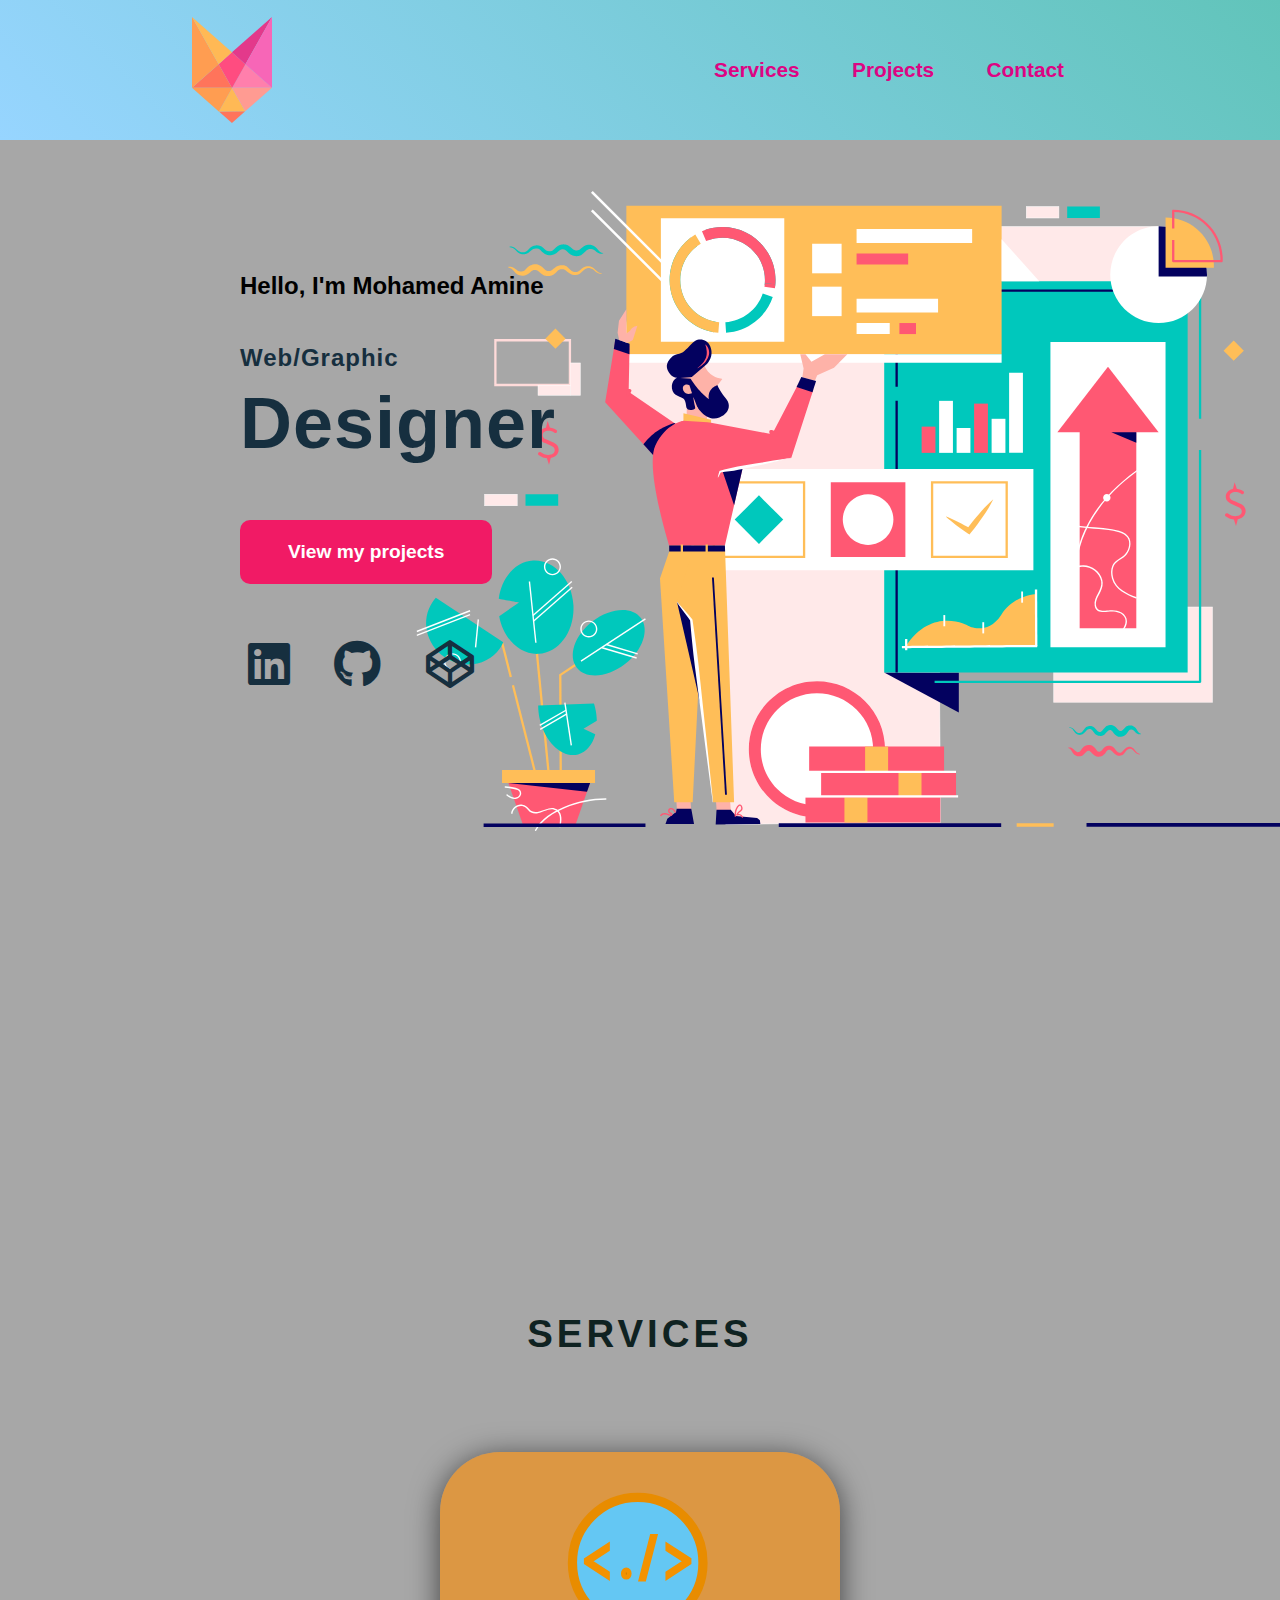
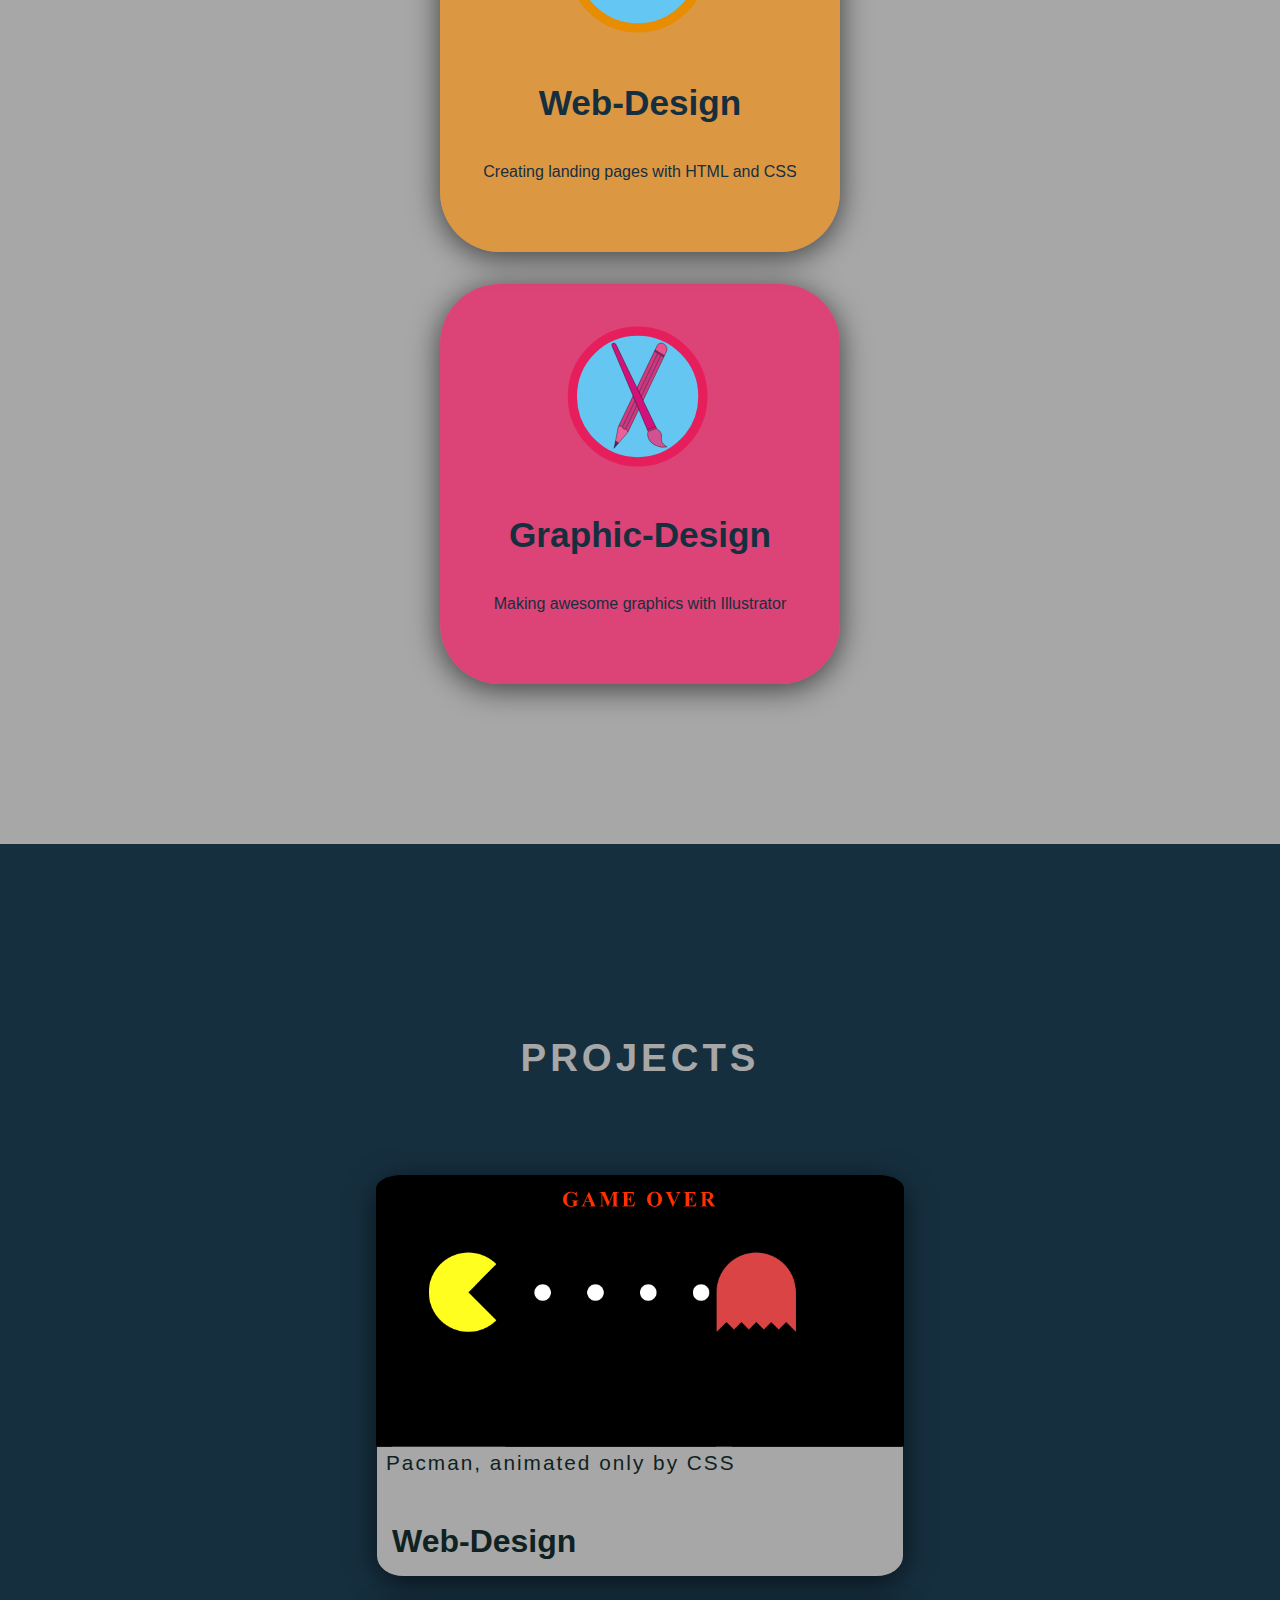
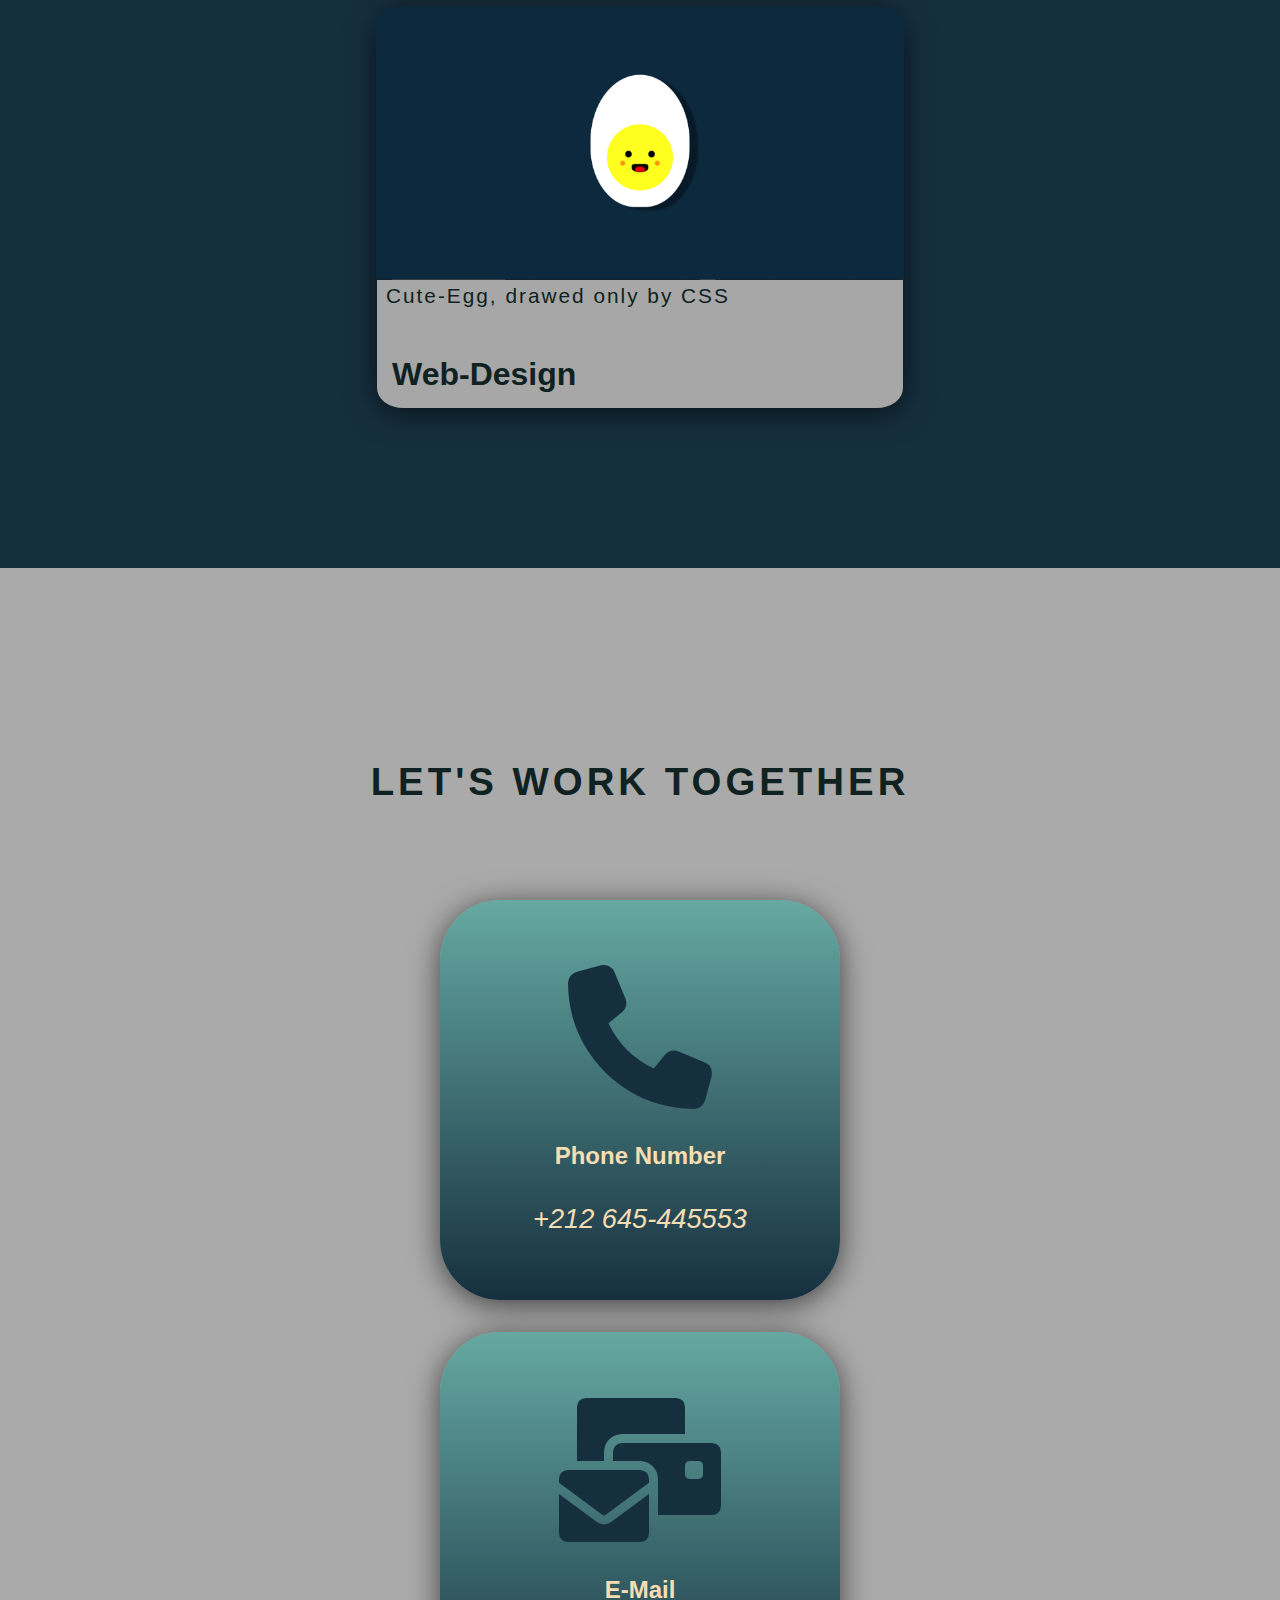
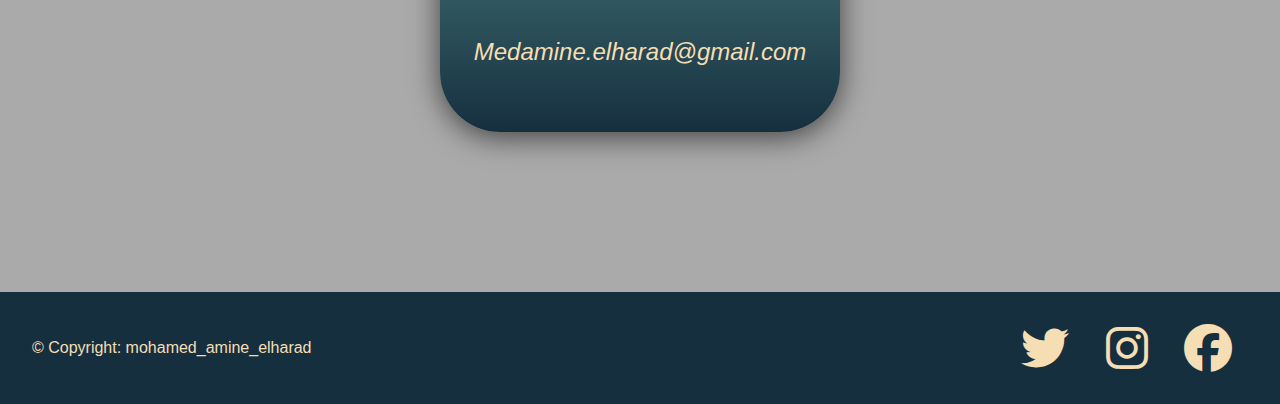
<file: index.html>
<!DOCTYPE html>
<html lang="en">
<head>
    <meta charset="UTF-8">
    <meta http-equiv="X-UA-Compatible" content="IE=edge">
    <meta name="viewport" content="width=device-width, initial-scale=1.0">
    <link rel="stylesheet" href="https://cdnjs.cloudflare.com/ajax/libs/font-awesome/6.2.1/css/all.min.css">
    <link rel="stylesheet" href="style.css">
    <title>Mohamed Amine ElHarad</title>
</head>
<body>
    <header>
        <img src="images/logo.svg" alt="logo">
        <nav class="navigation">
            <a href="#Service">Services</a>
            <a href="#Projects">Projects</a>
            <a href="#Contact">Contact</a>
        </nav>
    </header>

    <section class="main">
        <div class="description">
            <h2>Hello, I'm Mohamed Amine<br> <span><p>Web/Graphic</p><br> Designer</span></h2>
            <a href="#Projects" class="main-btn">View my projects</a>
            <div class="social-icons">
                <a href="https://www.linkedin.com/in/mohamed-amine-elharad-aa267722b/" target="_blank"><i class="fa-brands fa-linkedin"></i></a>
                <a href="https://github.com/MohamedAmine-ElHarad" target="_blank"><i class="fa-brands fa-github"></i></a>
                <a href="https://codepen.io/medelharad" target="_blank"><i class="fa-brands fa-codepen"></i></a>
            </div>
        </div>
    </section>

    <section id="Service">
        <h2 class="title">Services</h2>
        <div class="content">
            <a href="#Contact">
                <div class="web card">
                    <img src="images/logo html.svg" alt="web-icon">
                    <h3>Web-Design</h3>
                    <p>Creating landing pages with HTML and CSS</p>
                </div>
            </a>
            <a href="#Contact">
                <div class="graphic card">
                    <img src="images/logo design.svg" alt="graphic-icon">
                    <h3>Graphic-Design</h3>
                    <p>Making awesome graphics with Illustrator</p>
                </div>
            </a>
        </div>
    </section>
    
    <section id="Projects">
        <h2 class="title">Projects</h2>
        <div class="content">
            <div class="project-card">
                <a href="projects/pacman.html" target="_blank"><img src="images/pacman.png" alt="Pacman-Project">
                    <p>Pacman, animated only by CSS</p>
                    <h3>Web-Design</h3>
                </a>
            </div>
            <div class="project-card">
                <a href="projects/egg.html" target="_blank"><img src="images/egg.png" alt="Egg-Project">
                    <p>Cute-Egg, drawed only by CSS</p>
                    <h3>Web-Design</h3>
                </a>
            </div>
        </div>
    </section>

    <section id="Contact">
        <h2 class="title">Let's work together</h2>
        <div class="content contact">
            <div>
                <a href="" target="_blank">
                    <div class="phone cards">
                        <a href=""><i class="fa-solid fa-phone"></i></a>
                        <h3>Phone Number</h3>
                        <p>+212 645-445553</p>
                    </div>
                </a>
            </div>

            <div>
                <a href="" target="_blank">
                    <div class="mail cards">
                        <a href=""><i class="fa-solid fa-envelopes-bulk"></i></a>
                        <h3>E-Mail</h3>
                        <p>Medamine.elharad@gmail.com</p>
                    </div>
                </a>
            </div>
        </div>
    </section>

    <footer>
        <p>&copy; Copyright: mohamed_amine_elharad</p>
        <div class="social-icons footer">
            <a href="https://twitter.com/MElharad" target="_blank"><i class="fa-brands fa-twitter"></i></a>
            <a href="https://www.instagram.com/mohamed_amine_elharad/?hl=fr" target="_blank"><i class="fa-brands fa-instagram"></i></a>
            <a href="https://www.facebook.com/frechco/" target="_blank"><i class="fa-brands fa-facebook"></i></a>
        </div>
    </footer>

</body>
</html>
</file>
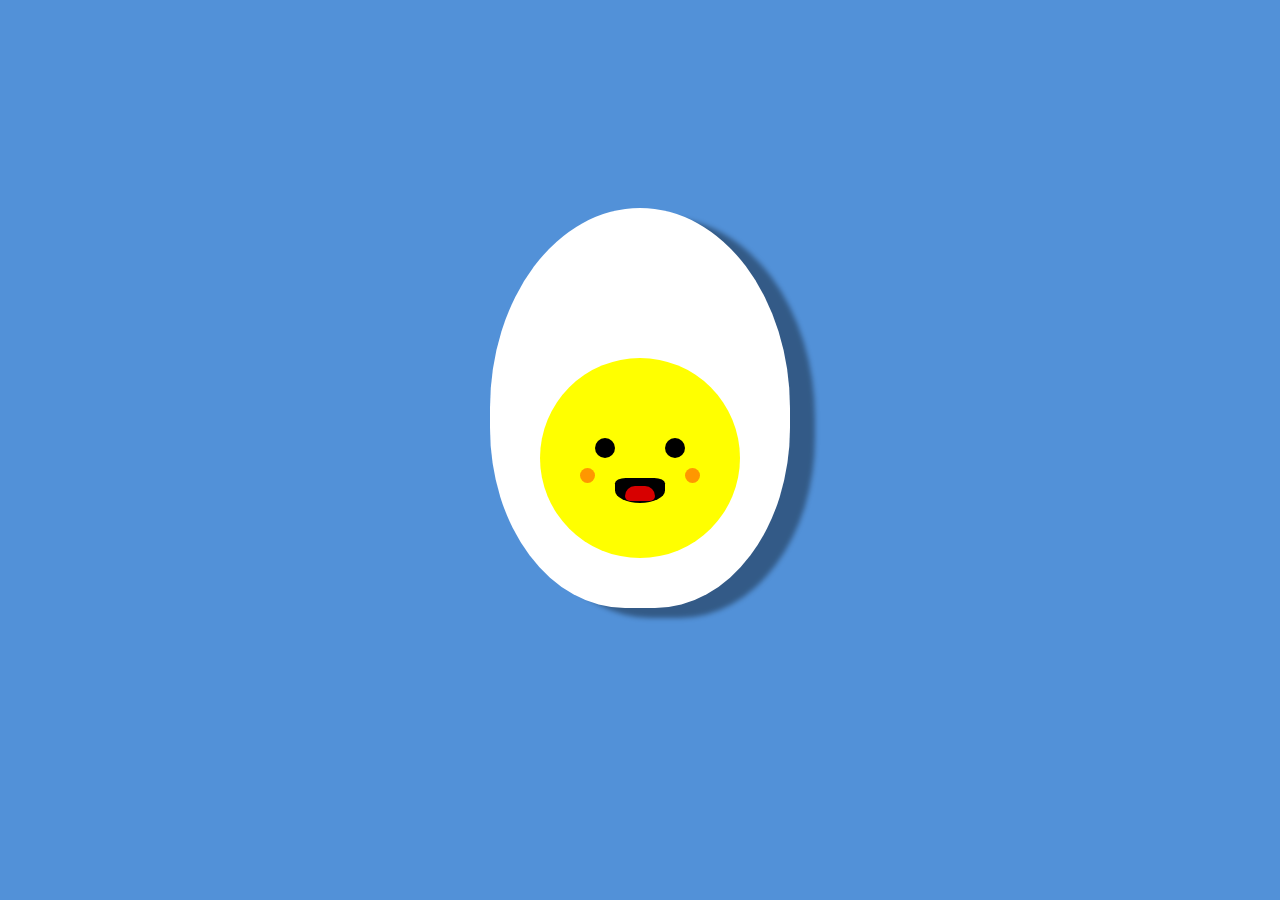
<file: projects/egg.html>
<!DOCTYPE html>
<html lang="en">
<head>
    <meta charset="UTF-8">
    <meta http-equiv="X-UA-Compatible" content="IE=edge">
    <meta name="viewport" content="width=device-width, initial-scale=1.0">
    <title>egg</title>
    <style>
        body{
            background-color: #5291d8;
        }
        .white{
            position: relative;
            left: 50%;
            transform: translate(-50%, 50%);
            height: 400px;
            width: 300px;
            background-color: white;
            border-radius: 50% 50% 45% 45%;
            box-shadow: 25px  10px 5px rgba(0, 0, 0, 0.377);
            transition: .7s ease;
        }
        .white:hover{
            transform: scale(-1, 1);
        }
        .yellow {
            position: relative;
            top: 150px;
            left: 50px;
            height: 200px;
            width: 200px;
            background-color: yellow;
            border-radius: 50%;
        }
        .yellow>div:nth-child(1){
            position: absolute;
            top: 80px;
            left: 55px;
            background-color: black;
            border-radius: 50%;
            height: 20px;
            width: 20px;
        }
        .yellow>div:nth-child(2){
            position: absolute;
            top: 80px;
            left: 125px;
            background-color: black;
            border-radius: 50%;
            height: 20px;
            width: 20px;
        }
        .yellow>div:nth-child(3){
            position: absolute;
            top: 120px;
            left: 75px;
            background-color: black;
            border-radius: 30% 30% 70% 70%;
            height: 25px;
            width: 50px;
        }
        .yellow::before {
            content: "";
            position: absolute;
            left: 40px;
            top: 110px;
            height: 15px;
            width: 15px;
            background-color: rgba(255, 0, 0, 0.408);
            border-radius: 50%;
        }
        .yellow::after {
            content: "";
            position: absolute;
            left: 145px;
            top: 110px;
            height: 15px;
            width: 15px;
            background-color: rgba(255, 0, 0, 0.408);
            border-radius: 50%;
        }
        .white::before{
            content: "";
            position: absolute;
            left: 135px;
            top: 278px;
            height: 15px;
            width: 30px;
            background-color: rgba(255, 0, 0, 0.844);
            border-radius: 100px 100px 50px 50px;
            z-index: 1;
        }
    </style>
</head>
<body>
    <div class="container">
        <div class="white">
            <div class="yellow">
                <div></div>
                <div></div>
                <div></div>
            </div>
        </div>
    </div>
</body>
</html>
</file>
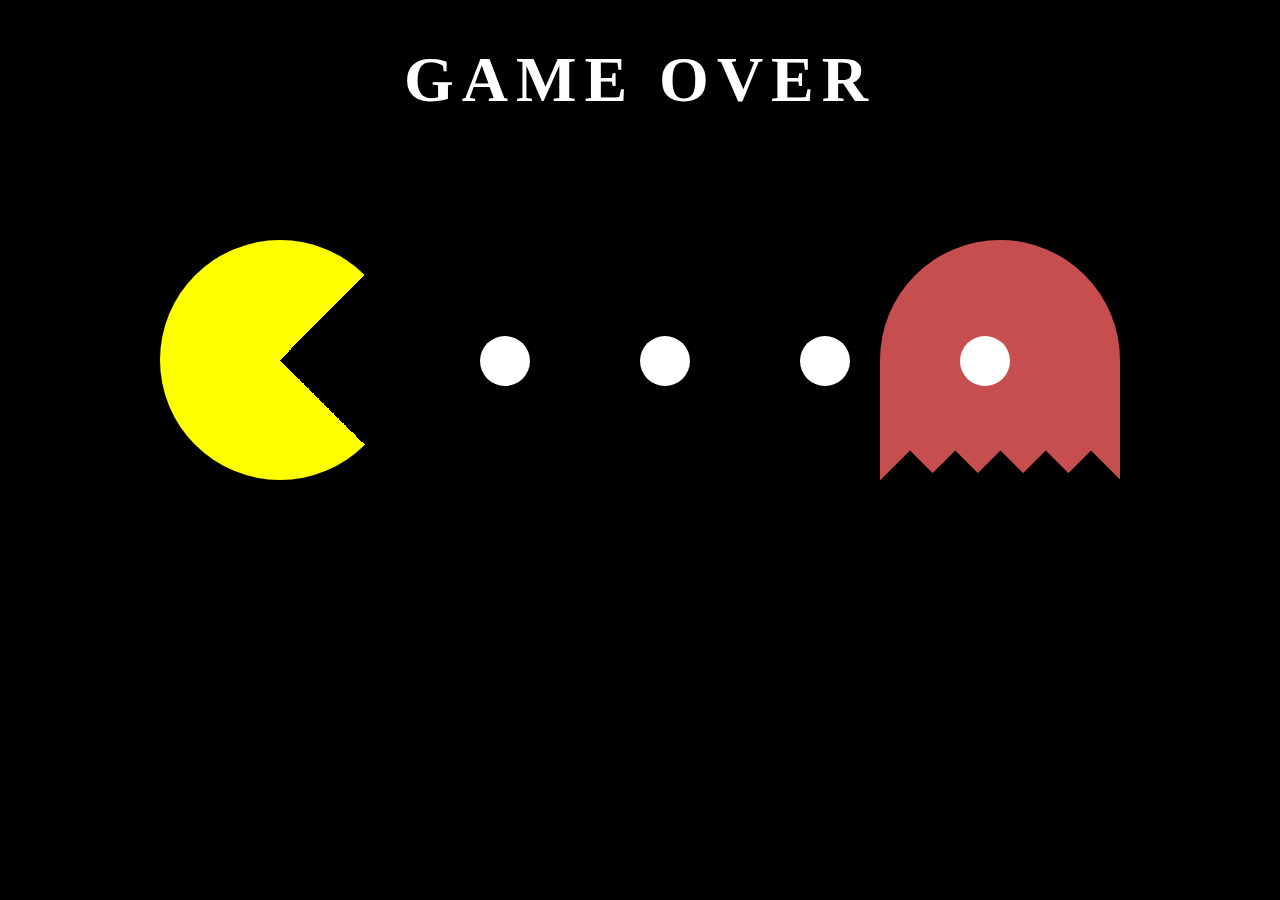
<file: projects/pacman.html>
<!DOCTYPE html>
<html lang="en">
<head>
    <meta charset="UTF-8">
    <meta http-equiv="X-UA-Compatible" content="IE=edge">
    <meta name="viewport" content="width=device-width, initial-scale=1.0">
    <title>pacman</title>

    <style>

         
        * {
            box-sizing: border-box;
        }
        h1 {
            display: grid;
            justify-content: center;
            letter-spacing: .5rem;
            font-size: 4rem;
            color: #fff;
            z-index: 999;
            animation: slideup 8s ease infinite;
        }
        @keyframes slideup {
            0% {
                transform: translatey(-2000%);
            }
            70% {
                color: green;
            }
            75% {
                color: rgb(238, 255, 0);
            }
            80% {
                color: rgb(255, 200, 0);
            }
            85% {
                color: rgb(255, 157, 0);
            }
            90% {
                color: rgb(255, 128, 0);
            }
            95% {
                color: rgb(255, 98, 0);
            }
            100% {
                transform: translatey(0);
                color: red;
            }
        }
        body {
            background-color: #000;
            background-size: 100vh;
        }
        .pacman, .ghost {
            width: 15rem;
            height: 15rem;
            position: absolute;
            top: 15rem;
        }
        .pacman {
            background: conic-gradient(from 135deg, yellow 75%, rgba(0, 0, 0, 0) 25%);
            border-radius: 50%;
            left: 10rem;
            box-shadow: -21rem 0 0 7rem #000 ;
            z-index: 99;
            animation: slideright 8s infinite;
            animation-timing-function: cubic-bezier(2, 2, 2.2, 2);
        }
        @keyframes slideright {
            0% {
                transform: translateX(0);
            }
            18% {
                background: conic-gradient(from 135deg, yellow 75%, rgba(0, 0, 0, 0) 25%);
            }
            20% {
                background: conic-gradient(from 90deg, yellow 99.8%, rgba(0, 0, 0, 0) .2%);
            }
            33% {
                background: conic-gradient(from 135deg, yellow 75%, rgba(0, 0, 0, 0) 25%);
            }
            35% {
                background: conic-gradient(from 90deg, yellow 99.8%, rgba(0, 0, 0, 0) .2%);
            }
            45% {
                background: conic-gradient(from 135deg, yellow 75%, rgba(0, 0, 0, 0) 25%);
            }
            85% {
                background: conic-gradient(from 90deg, yellow 99.8%, rgba(0, 0, 0, 0) .2%);
            }
            100% {
                background: conic-gradient(from 90deg, yellow 99.8%, rgba(0, 0, 0, 0) .2%);
                transform: translateX(230%);
            }
        }
        @keyframes slidedown {
            0% {
                transform: translatey(-400%);
            }
            75% {
                transform: translatey(0);
                transform: translatex(-70%);
            }
            100% {
                /* transform: translatey(0); */
                transform: translatex(-70%);
            }
        }
        .ghost {
            animation: slidedown 8s ease infinite;
            background: #c74e4e ;
            right: 10rem;
            border-radius: 50% 50% 0 0;
        }
        .ghost::before {
            content: "";
            position: absolute;
            width: 5rem;
            height: 5rem;
            background: #000 ;
            top: 14.2rem;
            right: -0.7rem;
            transform: rotate(45deg);
            box-shadow: -2rem 2rem 0 0 #000, -4rem 4rem 0 0 #000, -6rem 6rem 0 0 #000,
            -8rem 8rem 0 0 #000  ;
        }
        .ground {
            width: 50px;
            height: 50px;
            border-radius: 50%;
            background: #fff ;
            position: absolute;
            top: 21rem;
            left: 30rem;
            box-shadow: 10rem 0 0 0 #fff, 20rem 0 0 0 #fff, 30rem 0 0 0 #fff;
        }
        
        
    </style>

</head>
<body>
    <h1>GAME OVER</h1>
    <div class="pacman"></div>
    <div class="ghost"></div>
    <div class="ground"></div>
</body>
</html>
</file>
<file: style.css>
* {
    box-sizing: border-box;
    padding: 0;
    margin: 0;
    font-family: sans-serif;
    scroll-behavior: smooth;
}

header {
    background: linear-gradient(45deg, #97d5ff, #61c4ba);
    width: 100%;
    height: 140px;
    position: fixed;
    display: flex;
    justify-content: space-between;
    align-items: center;
    padding: 2rem 12rem;
    z-index: 999;
}

/* .menu-dots {
    display: none;
} */

.navigation a {
    text-decoration: none;
    color: #dd0483;
    font-weight: 800;
    font-size: 1.3rem;
    padding: 0 1.5rem 0 1.5rem;
}

.navigation a:hover {
    color: rgb(255, 191, 0);
}

.navigation a:active {
    color: rgb(0, 0, 0);
}

header img {
    width: 80px;
}

section {
    padding: 0rem 15rem 10rem 15rem ;
    min-height: 100vh;
}

.main {
    display: flex;
    align-items: center;
    background: #a7a7a7 url(images/illustration.svg) no-repeat 100%;
    background-position: top 191px right;
    width: 100%;
    height: 70rem;
    background-attachment: fixed;
}

.main h2 span {
    display: inline-block;
    font-size: 4.5rem; 
    color: rgb(22, 47, 63);
    letter-spacing: 1px;
    margin: 0 0 2rem 0;
}
.main h2 span p {
    display: inline-block;
    color: rgb(22, 47, 63);
    font-size: 1.5rem; 
}

.main-btn {
    display: inline-block;
    text-decoration: none;
    background-color: #ff0059d7;
    border-radius: 10px;
    font-size: 1.2rem;
    font-weight: 700;
    color: white;
    padding: 1.3rem 3rem;
    margin-top: 1.5rem ;
    margin-bottom: 3.5rem;
    transition: 0.3s ease;
}

.main-btn:hover {
    transform: scale(1.1);
    background-color: #ff0059d7;
    color: black;
}
.social-icons a i {
    margin: 0 2rem 0 .5rem;
    color: rgb(22, 47, 63);
    font-size: 3rem;
    transition: 0.2s;
}
.social-icons a i:hover {
    transform: scale(1.5);
}

#Service {
    background: #a7a7a7;
}

.card img {
    width: 15rem;
}

.title {
    text-align: center;
    padding: 12rem 0 4rem 0;
    font-size: 2.4rem;
    font-family:Arial, Helvetica, sans-serif ;
    color: #0f2221;
    letter-spacing: 4px;
    font-weight: 800;
    text-transform: uppercase;
}

.card h3 {
    color: rgb(22, 47, 63);
    font-size: 2.2rem;
}
.card:hover h3 {
    color: rgb(0, 217, 255);
}

.content {
    padding-top: 2rem;
    display: flex;
    gap: 2rem;
    justify-content: space-around;
    align-items: center;
    flex-wrap: wrap;
}

.card {
    display: grid;
    justify-items: center;
    border-radius: 15%;
    height: 25rem;
    width: 25rem;
    color: rgb(22, 47, 63);
    background: #d4d4d4;
    box-shadow: 0 5px 30px rgba(0, 0, 0, 0.623);
    padding: 2rem;
    transition: .5s ease;
    cursor: pointer;
}

.graphic {
    background: rgba(255, 0, 85, 0.6);
}
.web {
    background: rgba(255, 140, 0, 0.6);
}

.card:hover {
    background: url(images/patterns.png) 100% rgb(22, 47, 63);
    transform: scale(1.1);
    color: white;
}

#Projects {
    background-color: rgb(22, 47, 63);
}
#Projects .title {
    color: #a7a7a7;
}

.project-card {
    display: grid;
    justify-content: center;
    border-radius: 5%;
    height: 25rem;
    width: 32.9rem;
    background: #a7a7a7;
    box-shadow: 0 5px 30px rgba(0, 0, 0, 0.623);
    cursor: pointer;
    transition: .2s ease-in;
}
.project-card:hover {
    transform: scale(1.1);
}
.project-card a{
    text-decoration: none;
}
.project-card a img{
    border-radius: 5% 5% 0 0;
    width: 33rem;
    margin-top: -1px;
}
.project-card a p{
    font-size: 1.3rem;
    color: #0f2221;
    padding-left: 10px;
    letter-spacing: 2px;
    font-family:'Franklin Gothic Medium', 'Arial Narrow', Arial, sans-serif;
}
.project-card a h3{
    font-size: 2rem;
    color: #0f2221;
    padding: 3rem 0 0 1rem;
    font-family:'Franklin Gothic Medium', 'Arial Narrow', Arial, sans-serif;
}
#Contact {
    background: #aaaaaa;
}
.contact {
    display: flex;
    justify-content: center ;
}
.cards {
    display: grid;
    justify-items: center;
    border-radius: 15%;
    height: 25rem;
    width: 25rem;
    box-shadow: 0 5px 30px rgba(0, 0, 0, 0.623);
    padding: 2rem;
    transition: .5s ease;
    cursor: pointer;
    color: wheat;
    background: linear-gradient(#65a9a2,rgb(22, 47, 63));
}
.cards:hover {
    transform: scale(1.1);
    color: white;
}
.cards:hover a i {
    animation: vibration .8s 1 ease;
}
@keyframes vibration {
    0% {
        transform: rotate(0deg);
    }
    25% {
        transform: rotate(20deg);
    }
    50% {
        transform: rotate(-20deg);
    }
    75% {
        transform: rotate(0deg);
    }
    100% {
        transform: rotate(0deg);
    }
}
.cards a i {
    font-size: 9rem;
    color: rgb(22, 47, 63);
}
.phone p {
    font-size: 1.7rem;
    font-style: italic;
}
.cards h3 {
    font-size: 1.5rem;
}
.mail p {
    font-size: 1.5rem;
    font-style: italic;
}
.content a {
    text-decoration: none;
}

footer {
    display: flex;
    justify-content: space-between;
    align-items: center;
    padding: 2rem;
    color: wheat;
    background-color: rgb(22, 47, 63);
}
footer p {
    font-family: 'Franklin Gothic Medium', 'Arial Narrow', Arial, sans-serif;
}
.footer a i {
    color: wheat;
    margin: 0 1rem;
}


@media screen and (max-width: 1024px) {
    .navigation a {
        display: block;
        font-size: 1.3rem;
        position: relative;
        right: -10rem;
        margin: .25rem 0;
    }
    header img {
        position: relative;
        left: -9rem;
    }
    .main {
        background-size: 70%;
        background-position: top 220px right -10px;
    }
    .description {
        margin-left: -13rem;
        margin-top: -5rem;
    }
    .description h2  {
        font-size: 1.2rem;
    }
    .description h2 span {
        font-size: 3.5rem;
    }
    .main-btn {
        font-size: 1rem;
        padding: 1.3rem 2rem;
        margin-top: 1rem ;
    }
    .content {
        display: grid;
        grid-template-columns: 1fr 1fr;
    }
    .card {
        height: 15rem;
        width: 15rem;
        padding: 1rem;
    }
    .card img {
        width: 10rem;
    }
    .card h3 {
        font-size: 1.5rem;
    }
    .card p {
        font-size: 1rem;
    }
    .project-card {
        height: 15rem;
        width: 17.9rem;
    }
    .project-card a img{
        border-radius: 5% 5% 0 0;
        width: 18rem;
        margin-top: -1px;
    }
    .project-card a p{
        font-size: 1rem;
    }
    .project-card a h3{
        font-size: 1.7rem;
        padding: 1.5rem .5rem;
    }
    .title{
        font-size: 1.7rem;
        padding: 4rem 0 3rem 0;
        letter-spacing: 1px;
    }
    .cards{
        height: 15rem;
        width: 15rem;
    }
    .cards a i{
        font-size: 5rem;
    }
    .cards a i{
        font-size: 5rem;
    }
    .cards h3{
        font-size: 1.2rem;
    }
    .cards p{
        font-size: 1rem;
    }
    .mail p{
        font-size: .9rem;
        margin-left: -.7rem;
    }
    .contact{
        display: grid;
    }
    section {
        min-height: 60vh;
    }
    footer {
        padding: 1rem ;
    }
    .social-icons a i {
        font-size: 2.5rem ;
    }
}

@media screen and (max-width: 610px) {
    .navigation a {
        display: block;
        font-size: .9rem;
        position: relative;
        right: -8rem;
        margin: .25rem 0;
    }
    header img {
        position: relative;
        left: -9rem;
    }
    header {
        height: 100px;
    }
    .main {
        background-size: 73%;
        background-position: top 210px right -10px;
        height: 100vh;
    }
    .description {
        margin-left: -14rem;
        margin-top: 15rem;
    }
    .description h2  {
        font-size: .8rem;
        margin-bottom: -1rem;
    }
    .description h2 span {
        font-size: 2rem;
    }
    .description h2 span p {
        font-size: 1rem;
    }
    .main-btn {
        font-size: .6rem;
        padding: 1rem 2rem;
        margin: .1rem 0 1rem -.2rem;
    }
    .content {
        display: grid;
        grid-template-columns: 1fr;
        margin-bottom: -8rem;
    }
    .title{
        padding: 5rem 0 0 0;
        display: flex;
        justify-content: center;
        letter-spacing: .5px;
        font-size: 1.5rem;
    }
    section {
        min-height: 100vh;
    }
    footer {
        min-width: 72vh;
    }
    .social-icons a i {
        font-size: 1.5rem ;
        margin: 0 0 0 .5rem ;
    }
}
</file>
